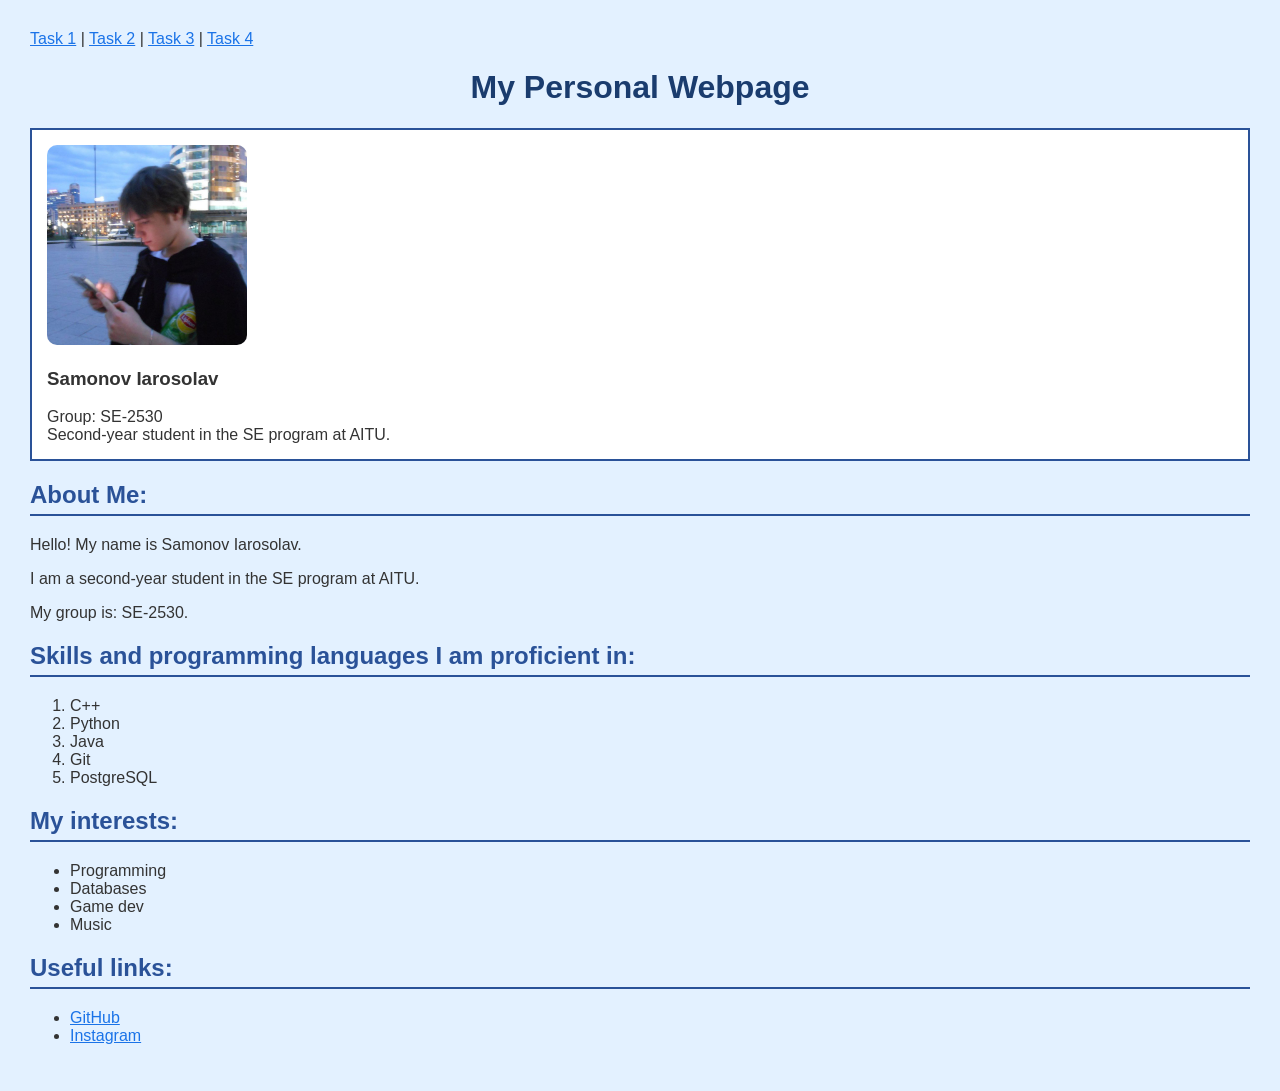
<file: index.html>
<!DOCTYPE html>
<html lang="en">
<head>
    <meta charset="UTF-8">
    <title>Personal Webpage</title>
    <link rel="stylesheet" href="styles.css">
</head>
<body>

    <div>
    <a href="index.html">Task 1</a> |
    <a href="task2.html">Task 2</a> |
    <a href="task3.html">Task 3</a> |
    <a href="task4.html">Task 4</a>
</div>
    <h1 id="main-title">My Personal Webpage</h1>


    <div class="profile-card">
        <img src="photo.jpg" alt="My photo">
        <h3>Samonov Iarosolav</h3>
        <div>Group: SE-2530</div>
        <div>Second-year student in the SE program at AITU.</div>
    </div>

    <h2>About Me:</h2>

    <p>Hello! My name is Samonov Iarosolav.</p>
    <p>I am a second-year student in the SE program at AITU.</p>
    <p>My group is: SE-2530.</p>

    <h2>Skills and programming languages I am proficient in:</h2>
    <ol>
        <li>C++</li>
        <li>Python</li>
        <li>Java</li>
        <li>Git</li>
        <li>PostgreSQL</li>
    </ol>

    <h2>My interests:</h2>
    <ul>
        <li>Programming</li>
        <li>Databases</li>
        <li>Game dev</li>
        <li>Music</li>
    </ul>

    <h2>Useful links:</h2>
    <ul>
        <li><a href="https://github.com/HokJarosX?tab=repositories">GitHub</a></li>
        <li><a href="https://www.instagram.com/yaroslavchik4">Instagram</a></li>
    </ul>
</body>
</html>
</file>
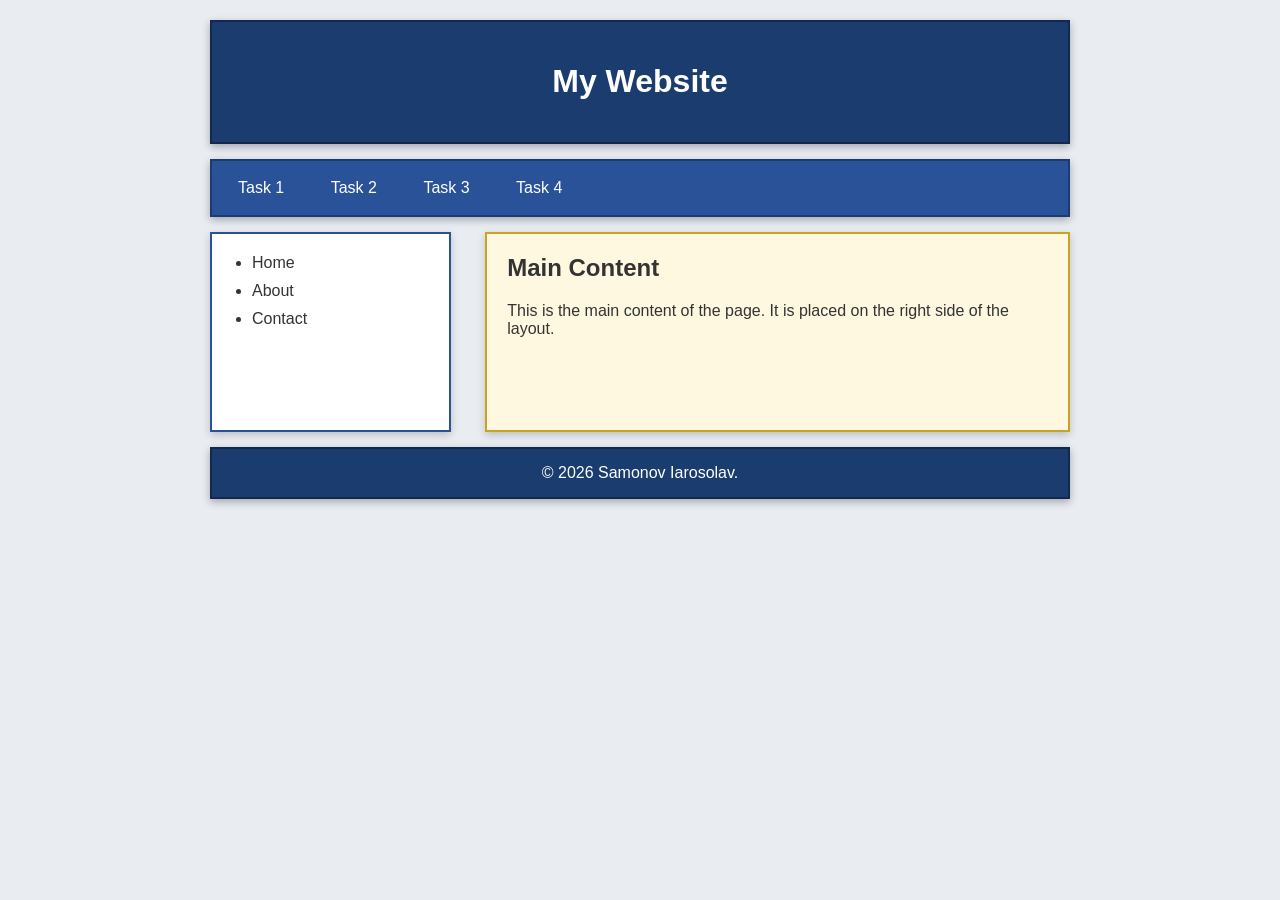
<file: task2.html>
<!DOCTYPE html>
<html lang="en">
<head>
    <meta charset="UTF-8">
    <title>Task 2 Layout</title>
    <link rel="stylesheet" href="task2.css">
</head>
<body>
    <div class="header">
        <h1>My Website</h1>
    </div>

    <div class="navbar">
        <a href="index.html">Task 1</a>
        <a href="task2.html">Task 2</a>
        <a href="task3.html">Task 3</a>
        <a href="task4.html">Task 4</a>
    </div>

    <div class="sidebar">
        <ul>
            <li>Home</li>
            <li>About</li>
            <li>Contact</li>
        </ul>
    </div>

    <div class="aside">
        <h2>Main Content</h2>
        <p>This is the main content of the page. It is placed on the right side of the layout.</p>
    </div>

    <div class="footer">
        &copy; 2026 Samonov Iarosolav.
    </div>
</body>
</html>
</file>
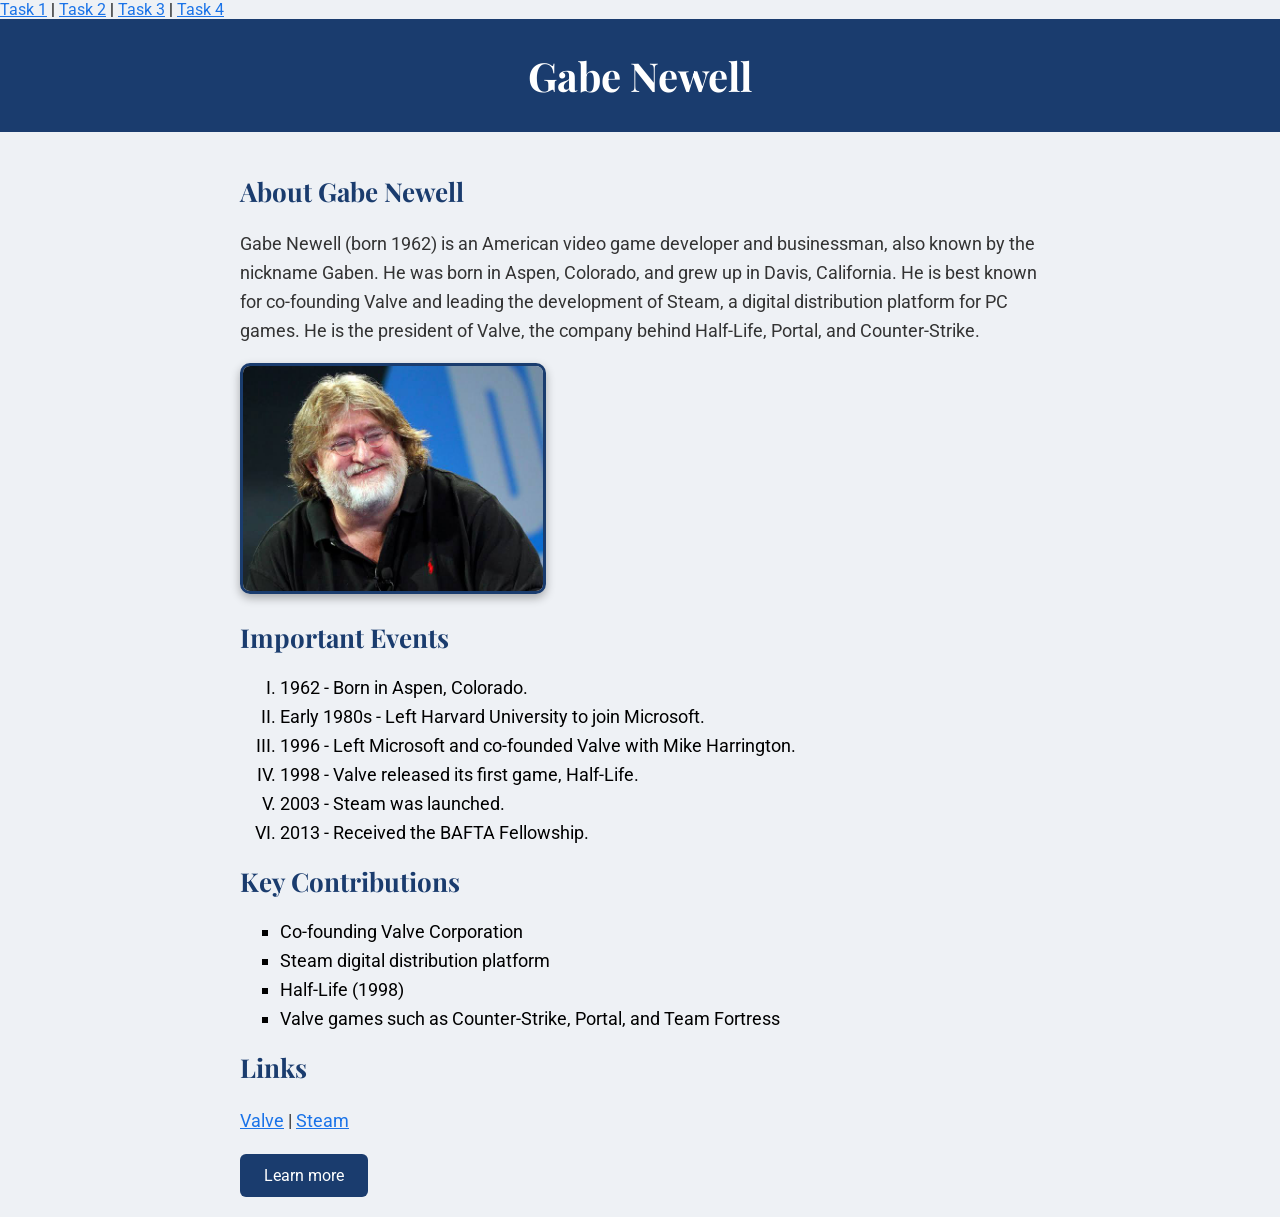
<file: task3.html>
<!DOCTYPE html>
<html lang="en">
<head>
    <meta charset="UTF-8">
    <title>Gabe Newell - Tribute Page</title>
    <link href="https://fonts.googleapis.com/css2?family=Playfair+Display:wght@700&family=Roboto:wght@400;500&display=swap" rel="stylesheet">
    <link rel="stylesheet" href="task3.css">
</head>
<body>
    <div>
    <a href="index.html">Task 1</a> |
    <a href="task2.html">Task 2</a> |
    <a href="task3.html">Task 3</a> |
    <a href="task4.html">Task 4</a>
</div>
    <header>
        <h1>Gabe Newell</h1>
    </header>

    <div class="content">
        <h2>About Gabe Newell</h2>
        <p>Gabe Newell (born 1962) is an American video game developer and businessman, also known by the nickname Gaben. He was born in Aspen, Colorado, and grew up in Davis, California. He is best known for co-founding Valve and leading the development of Steam, a digital distribution platform for PC games. He is the president of Valve, the company behind Half-Life, Portal, and Counter-Strike.</p>

        <img src="gabe-newell.jpg" alt="Portrait of Gabe Newell">

        <h2>Important Events</h2>
        <ol>
            <li>1962 - Born in Aspen, Colorado.</li>
            <li>Early 1980s - Left Harvard University to join Microsoft.</li>
            <li>1996 - Left Microsoft and co-founded Valve with Mike Harrington.</li>
            <li>1998 - Valve released its first game, Half-Life.</li>
            <li>2003 - Steam was launched.</li>
            <li>2013 - Received the BAFTA Fellowship.</li>
        </ol>

        <h2>Key Contributions</h2>
        <ul>
            <li>Co-founding Valve Corporation</li>
            <li>Steam digital distribution platform</li>
            <li>Half-Life (1998)</li>
            <li>Valve games such as Counter-Strike, Portal, and Team Fortress</li>
        </ul>

        <h2>Links</h2>
        <p>
            <a href="https://www.valvesoftware.com">Valve</a> |
            <a href="https://store.steampowered.com">Steam</a>
        </p>

        <a class="btn" href="https://en.wikipedia.org/wiki/Gabe_Newell">Learn more</a>
    </div>
</body>
</html>
</file>
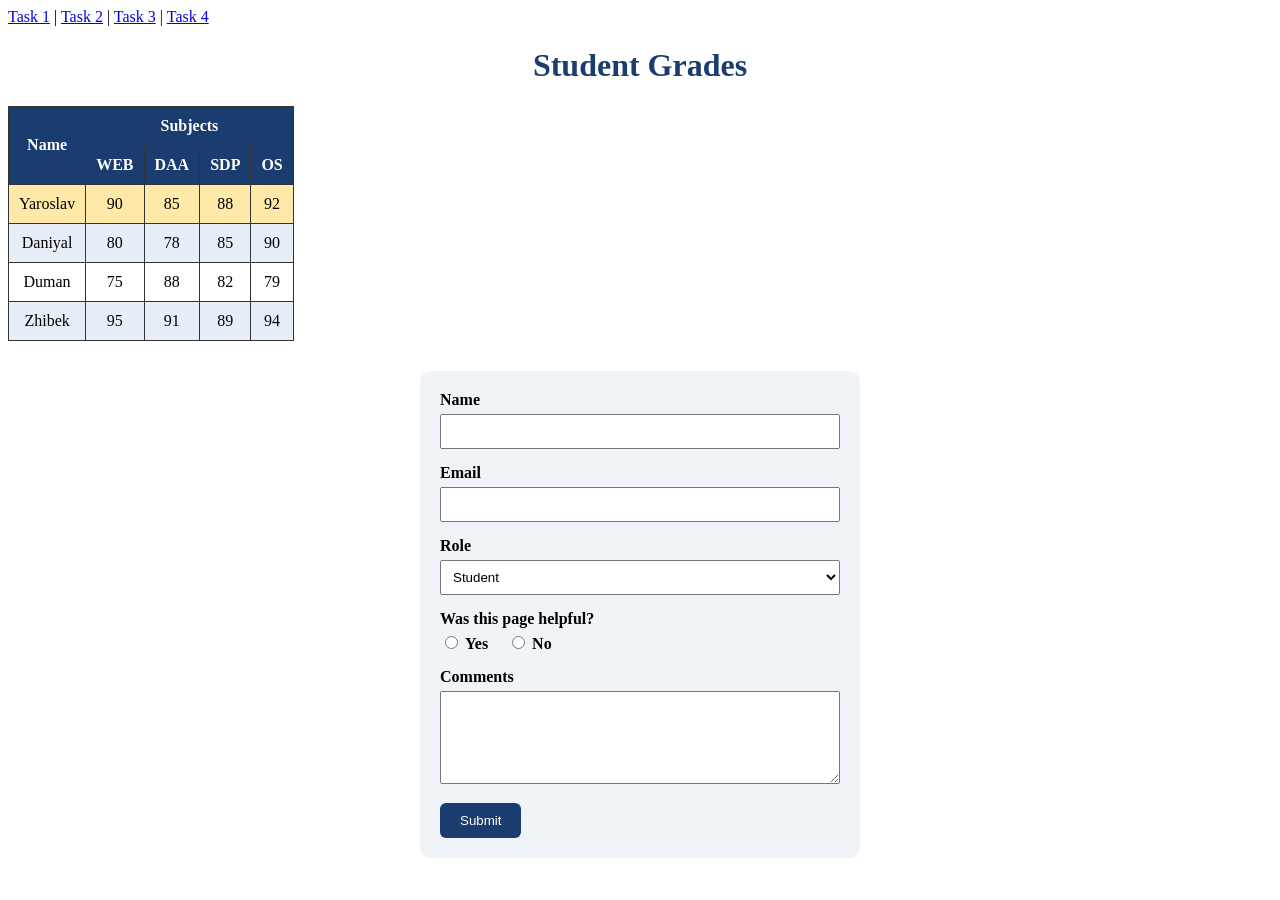
<file: task4.html>
<!DOCTYPE html>
<html lang="en">
<head>
    <meta charset="UTF-8">
    <title>Task 4</title>
    <link rel="stylesheet" href="task4.css">
</head>
<body>
    <div>
    <a href="index.html">Task 1</a> |
    <a href="task2.html">Task 2</a> |
    <a href="task3.html">Task 3</a> |
    <a href="task4.html">Task 4</a>
</div>
    <h1 id="page-title">Student Grades</h1>

    <table>
        <thead>
            <tr>
                <th rowspan="2">Name</th>
                <th colspan="4">Subjects</th>
            </tr>
            <tr>
                <th>WEB</th>
                <th>DAA</th>
                <th>SDP</th>
                <th>OS</th>
            </tr>
        </thead>
        <tbody>
            <tr class="highlight-row">
                <td>Yaroslav</td>
                <td>90</td>
                <td>85</td>
                <td>88</td>
                <td>92</td>
            </tr>
            <tr>
                <td>Daniyal</td>
                <td>80</td>
                <td>78</td>
                <td>85</td>
                <td>90</td>
            </tr>
            <tr>
                <td>Duman</td>
                <td>75</td>
                <td>88</td>
                <td>82</td>
                <td>79</td>
            </tr>
            <tr>
                <td>Zhibek</td>
                <td>95</td>
                <td>91</td>
                <td>89</td>
                <td>94</td>
            </tr>
        </tbody>
    </table>

    <form id="feedback-form">
        <label for="name">Name</label>
        <input class="field" type="text" id="name" name="name">

        <label for="email">Email</label>
        <input class="field" type="email" id="email" name="email">

        <label for="role">Role</label>
        <select class="field" id="role" name="role">
            <option value="student">Student</option>
            <option value="teacher">Teacher</option>
            <option value="other">Other</option>
        </select>

        <label>Was this page helpful?</label>
        <div class="radio-group">
            <input type="radio" id="yes" name="helpful" value="yes">
            <label for="yes">Yes</label>
            <input type="radio" id="no" name="helpful" value="no">
            <label for="no">No</label>
        </div>

        <label for="comments">Comments</label>
        <textarea class="field" id="comments" name="comments" rows="5"></textarea>

        <button type="submit">Submit</button>
    </form>
</body>
</html>
</file>
<file: styles.css>
body {
    background-color: #e3f1ff;
    font-family: Arial, sans-serif;
    font-size: 16px;
    color: #333333;
    margin: 20px;
    padding: 10px;
}

h1 {
    color: #1a3c6e;
}

h2 {
    color: #2a5298;
    border-bottom: 2px solid #2a5298;
    padding-bottom: 5px;
}

img {
    max-width: 200px;
    border-radius: 10px;
}

a {
    color: #1a73e8;
}

a:hover {
    color: #d93025;
    text-decoration: underline;
}

.profile-card {
    background-color: #ffffff;
    border: 2px solid #2a5298;
    padding: 15px;
    margin: 20px 0;
}

#main-title {
    text-align: center;
}
</file>
<file: task2.css>
* {
    box-sizing: border-box;
}

body {
    font-family: Arial, sans-serif;
    font-size: 16px;
    color: #333333;
    background-color: #e9edf2;
    max-width: 900px;
    margin: 0 auto;
    padding: 20px;
}

.header {
    background-color: #1a3c6e;
    color: #ffffff;
    padding: 20px;
    text-align: center;
    border: 2px solid #12294d;
    box-shadow: 0 3px 8px rgba(0, 0, 0, 0.3);
    margin-bottom: 15px;
}

.navbar {
    background-color: #2a5298;
    padding: 10px;
    border: 2px solid #1a3c6e;
    box-shadow: 0 3px 8px rgba(0, 0, 0, 0.3);
    margin-bottom: 15px;
}

.navbar a {
    display: inline-block;
    color: #ffffff;
    text-decoration: none;
    padding: 8px 16px;
    margin-right: 10px;
    border-radius: 4px;
}

.navbar a:hover {
    background-color: #ffffff;
    color: #1a3c6e;
}

.sidebar {
    float: left;
    width: 28%;
    min-height: 200px;
    background-color: #ffffff;
    padding: 20px;
    border: 2px solid #2a5298;
    box-shadow: 0 3px 8px rgba(0, 0, 0, 0.2);
    margin-bottom: 15px;
}

.sidebar ul {
    margin: 0;
    padding-left: 20px;
}

.sidebar li {
    margin-bottom: 10px;
}

.aside {
    float: right;
    width: 68%;
    min-height: 200px;
    background-color: #fff8e1;
    padding: 20px;
    border: 2px solid #c9a227;
    box-shadow: 0 3px 8px rgba(0, 0, 0, 0.2);
    margin-bottom: 15px;
}

.aside h2 {
    margin-top: 0;
}

.footer {
    clear: both;
    background-color: #1a3c6e;
    color: #ffffff;
    padding: 15px;
    text-align: center;
    border: 2px solid #12294d;
    box-shadow: 0 3px 8px rgba(0, 0, 0, 0.3);
}
</file>
<file: task3.css>
body {
    background-color: #eef1f5;
    font-family: 'Roboto', sans-serif;
    margin: 0;
}

header {
    background-color: #1a3c6e;
    color: #ffffff;
    padding: 30px;
    text-align: center;
}

h1 {
    font-family: 'Playfair Display', serif;
    font-size: 40px;
    margin: 0;
}

.content {
    max-width: 800px;
    margin: 0 auto;
    padding: 20px;
}

h2 {
    font-family: 'Playfair Display', serif;
    font-size: 26px;
    color: #1a3c6e;
}

p {
    font-size: 18px;
    line-height: 1.6;
    color: #333333;
}

img {
    max-width: 300px;
    border: 3px solid #1a3c6e;
    border-radius: 10px;
    box-shadow: 0 4px 10px rgba(0, 0, 0, 0.3);
}

ol {
    list-style-type: upper-roman;
}

ul {
    list-style-type: square;
}

li {
    font-size: 18px;
    margin-bottom: 8px;
}

a {
    color: #1a73e8;
}

a:hover {
    color: #d93025;
}

.btn {
    display: inline-block;
    background-color: #1a3c6e;
    color: #ffffff;
    padding: 12px 24px;
    text-decoration: none;
    border-radius: 6px;
}

.btn:hover {
    background-color: #d93025;
    color: #ffffff;
}
</file>
<file: task4.css>
#page-title {
    text-align: center;
    color: #1a3c6e;
}

table {
    border-collapse: collapse;
}

th, td {
    border: 1px solid #333333;
    padding: 10px;
    text-align: center;
}

th {
    background-color: #1a3c6e;
    color: #ffffff;
}

tbody tr:nth-child(even) {
    background-color: #e8eef7;
}

.highlight-row {
    background-color: #ffe9a8;
}


#feedback-form {
    width: 400px;
    margin: 30px auto;
    padding: 20px;
    background-color: #f0f4f8;
    border-radius: 10px;
}

label {
    display: block;
    font-weight: bold;
    margin-bottom: 5px;
}

.field {
    width: 100%;
    box-sizing: border-box;
    padding: 8px;
    margin-bottom: 15px;
}

.radio-group {
    margin-bottom: 15px;
}

.radio-group label {
    display: inline;
    margin-right: 15px;
}

button {
    background-color: #1a3c6e;
    color: #ffffff;
    padding: 10px 20px;
    border: none;
    border-radius: 6px;
}

button:hover {
    background-color: #d93025;
}
</file>
